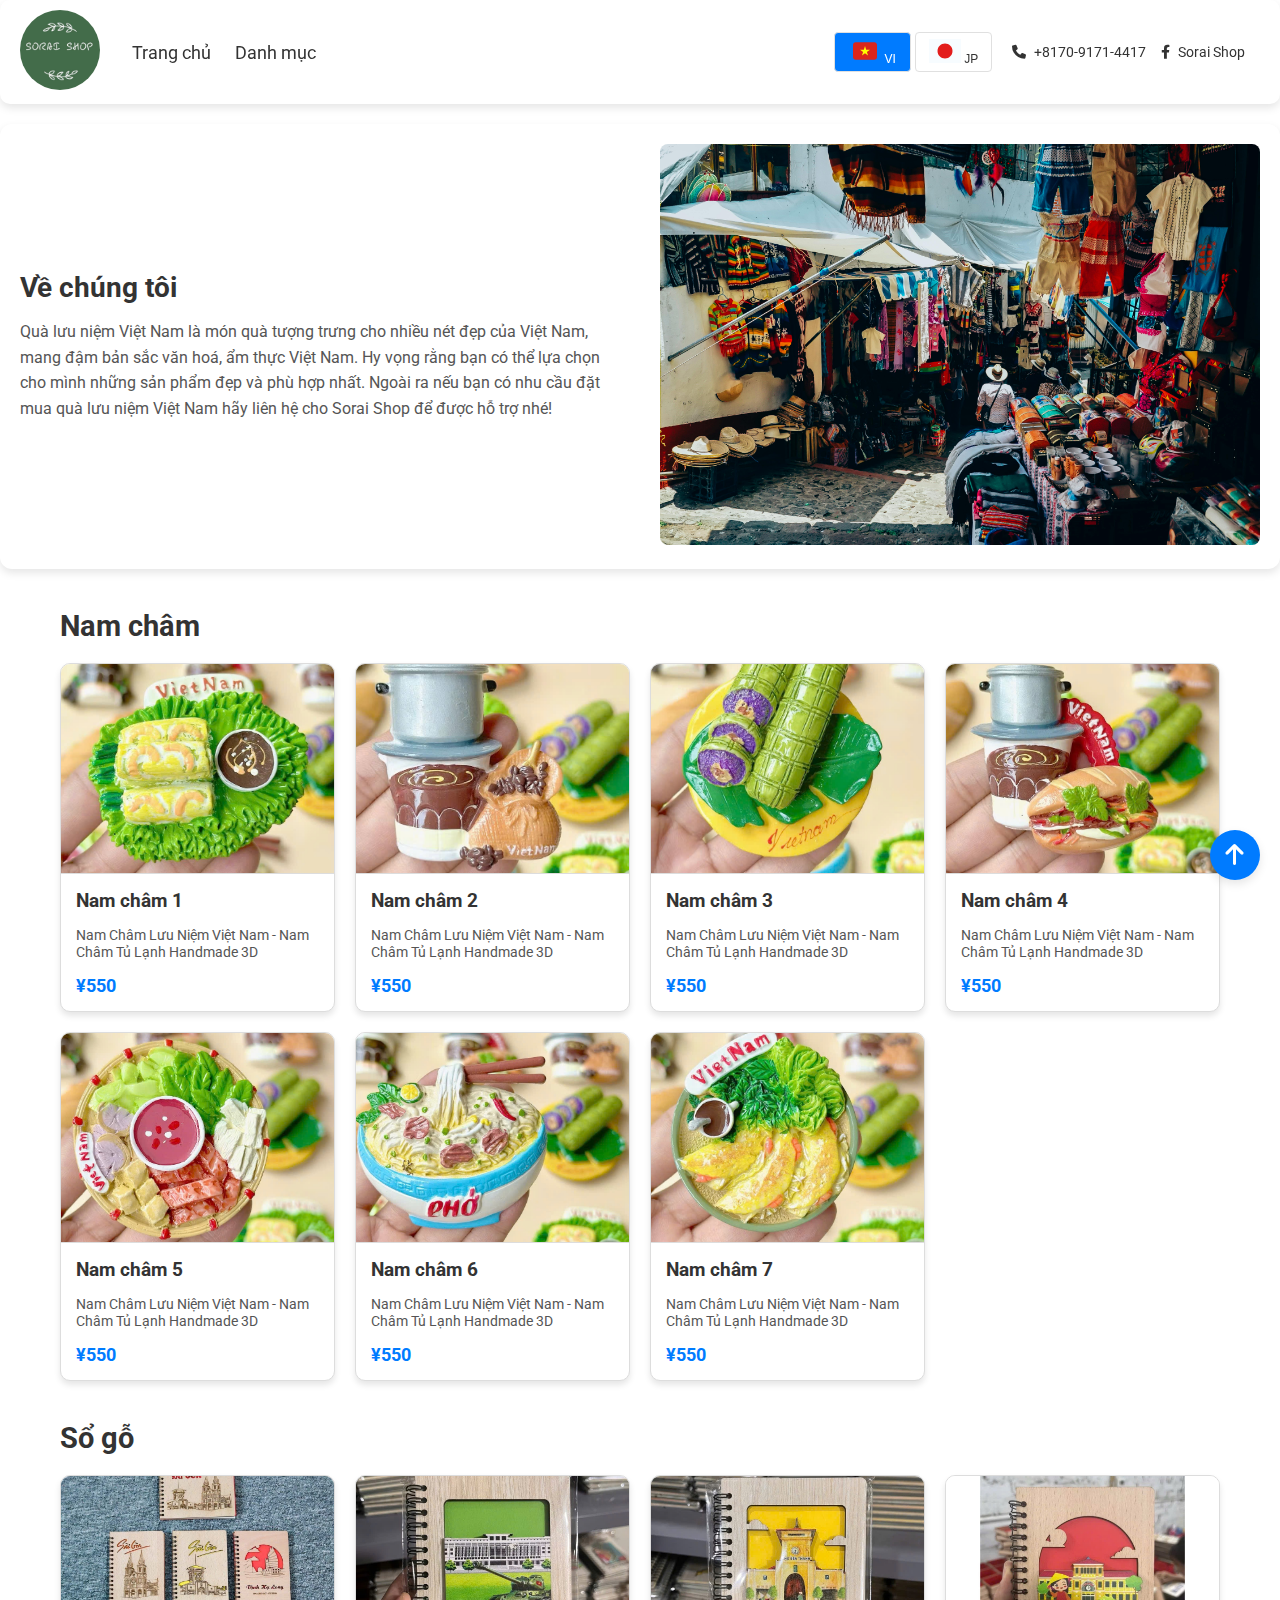
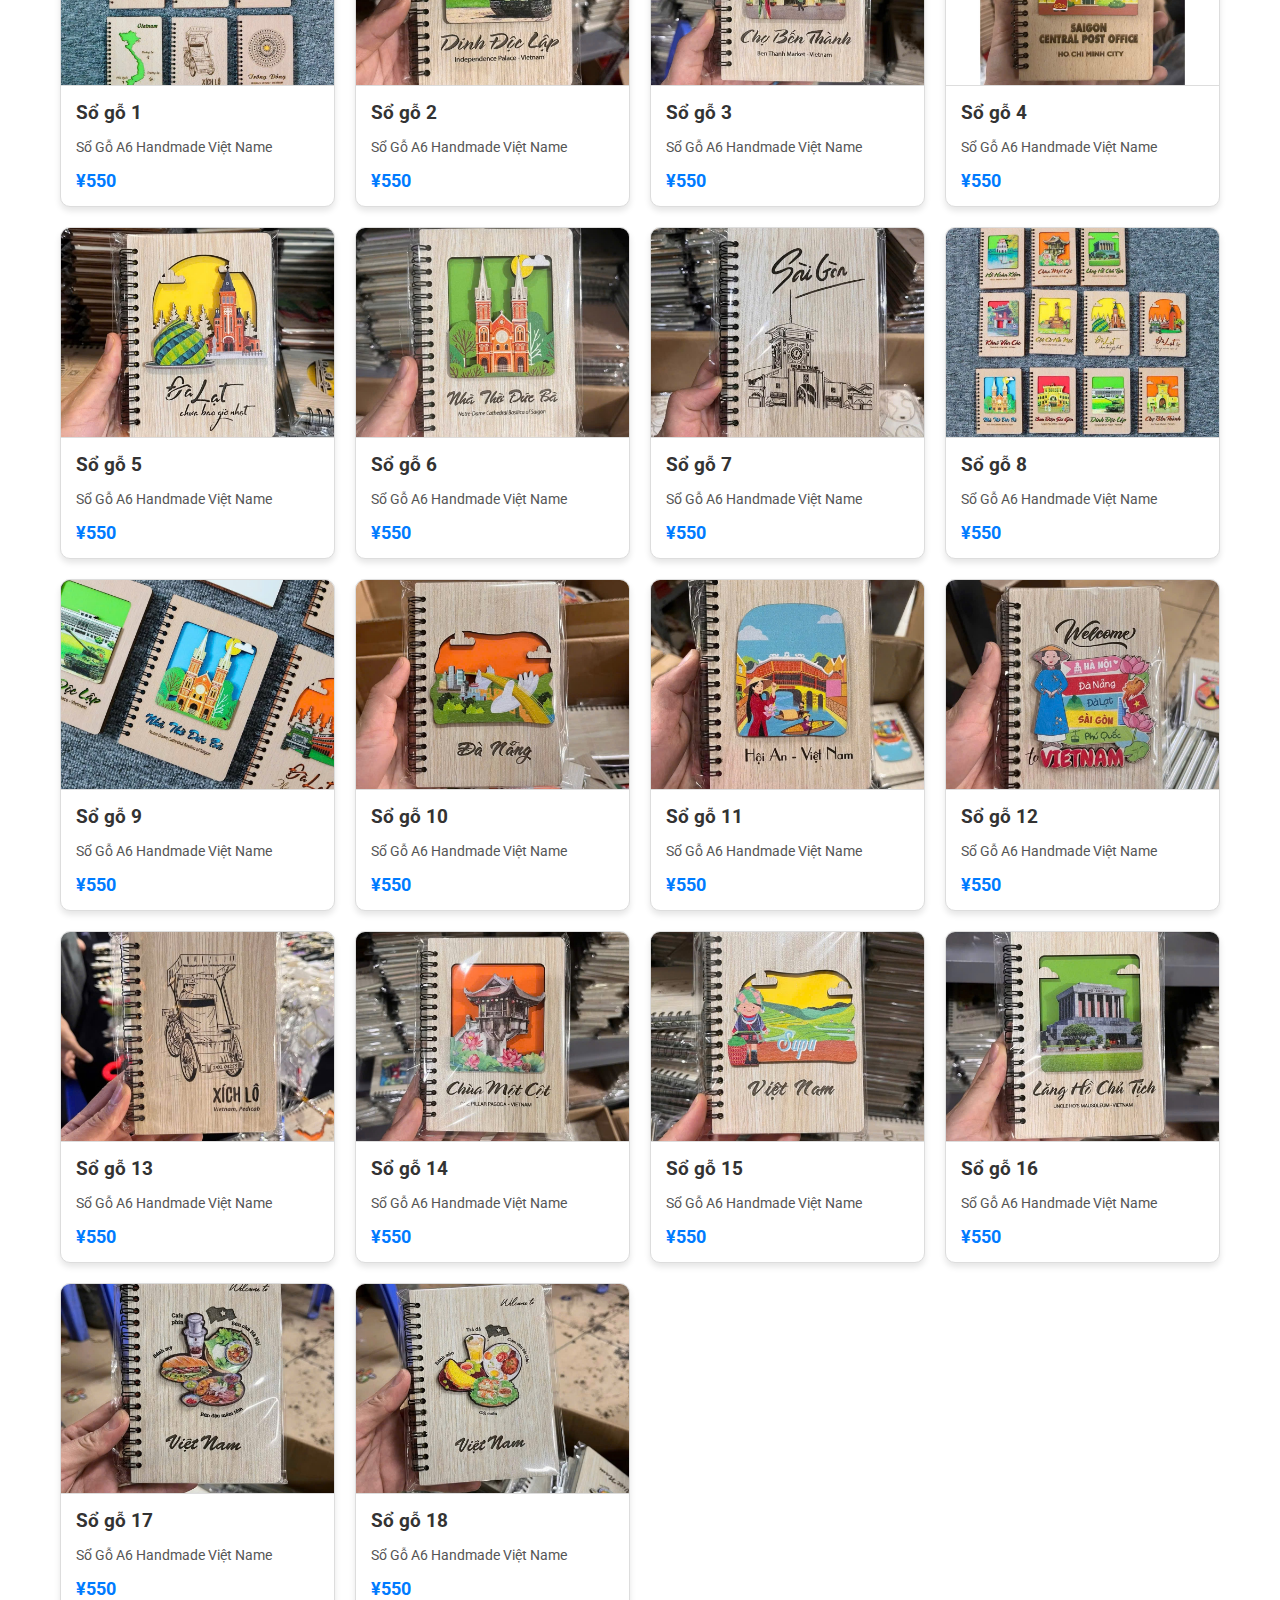
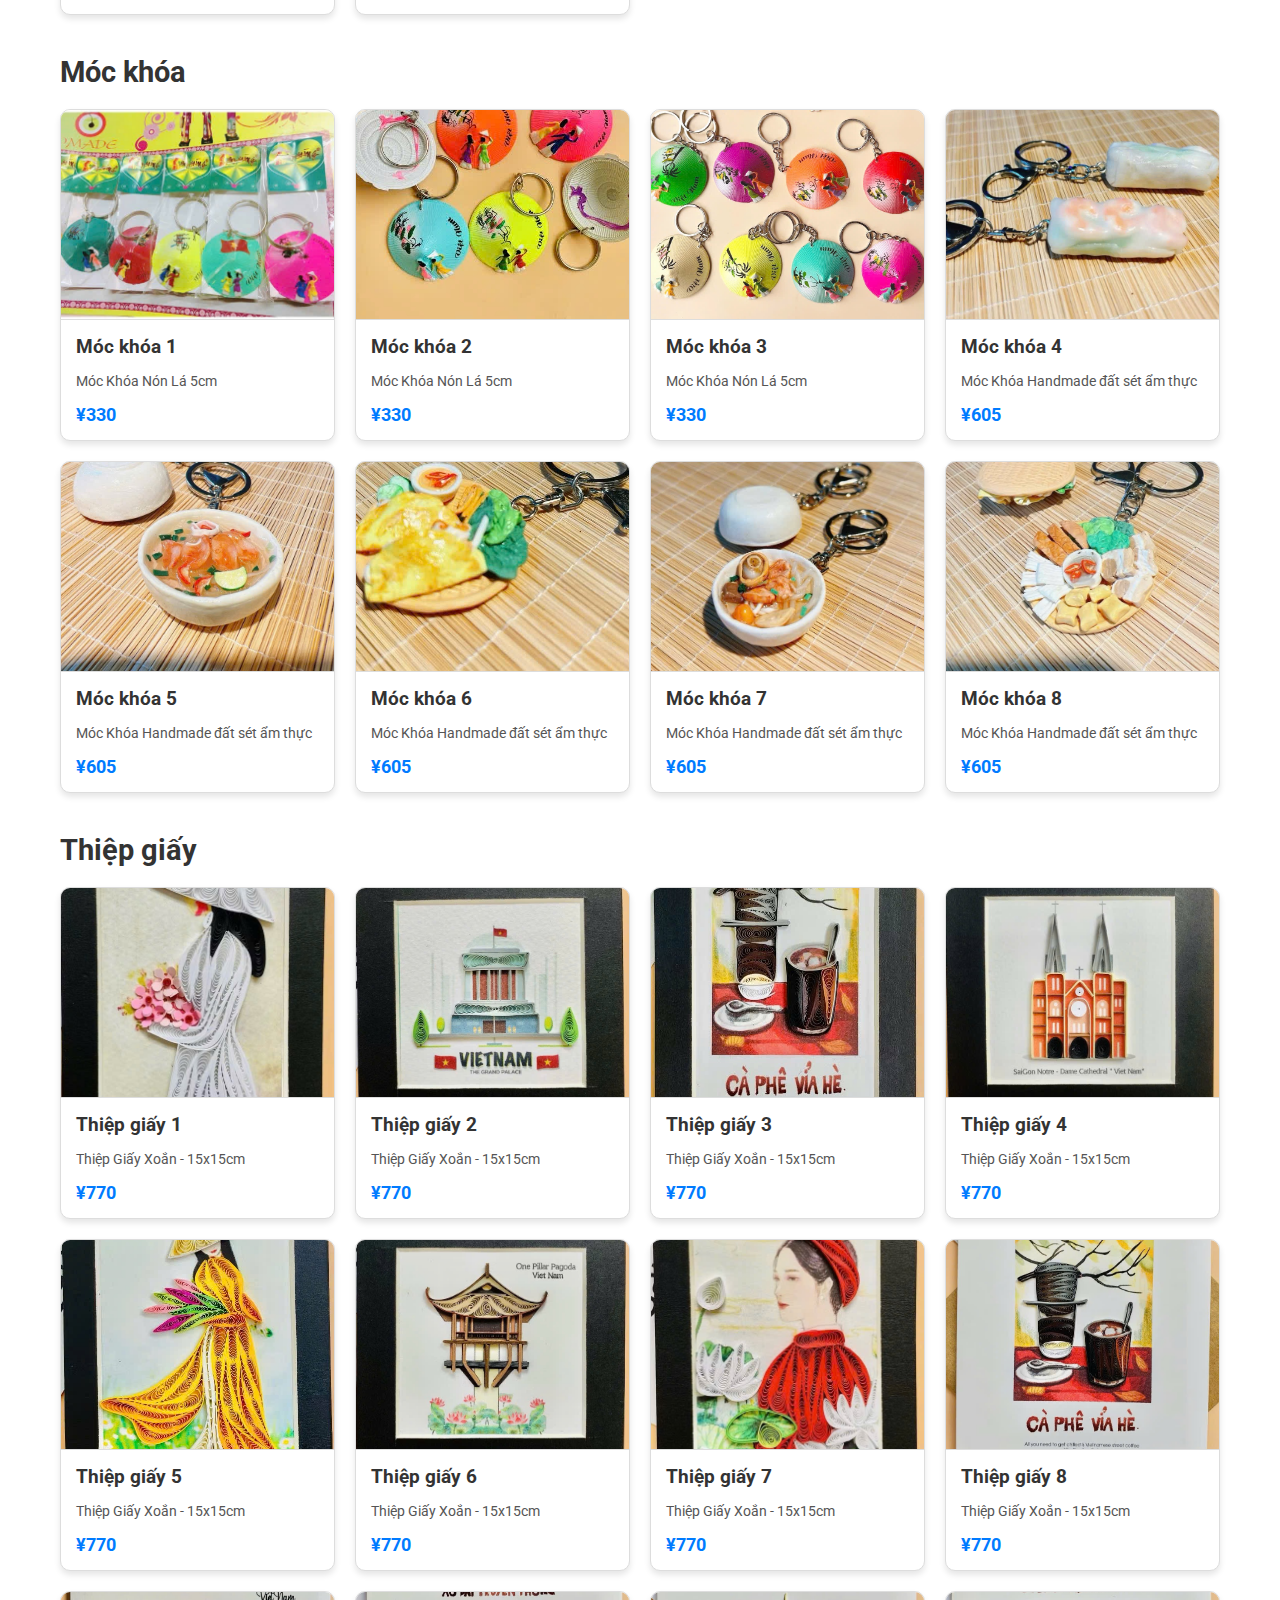
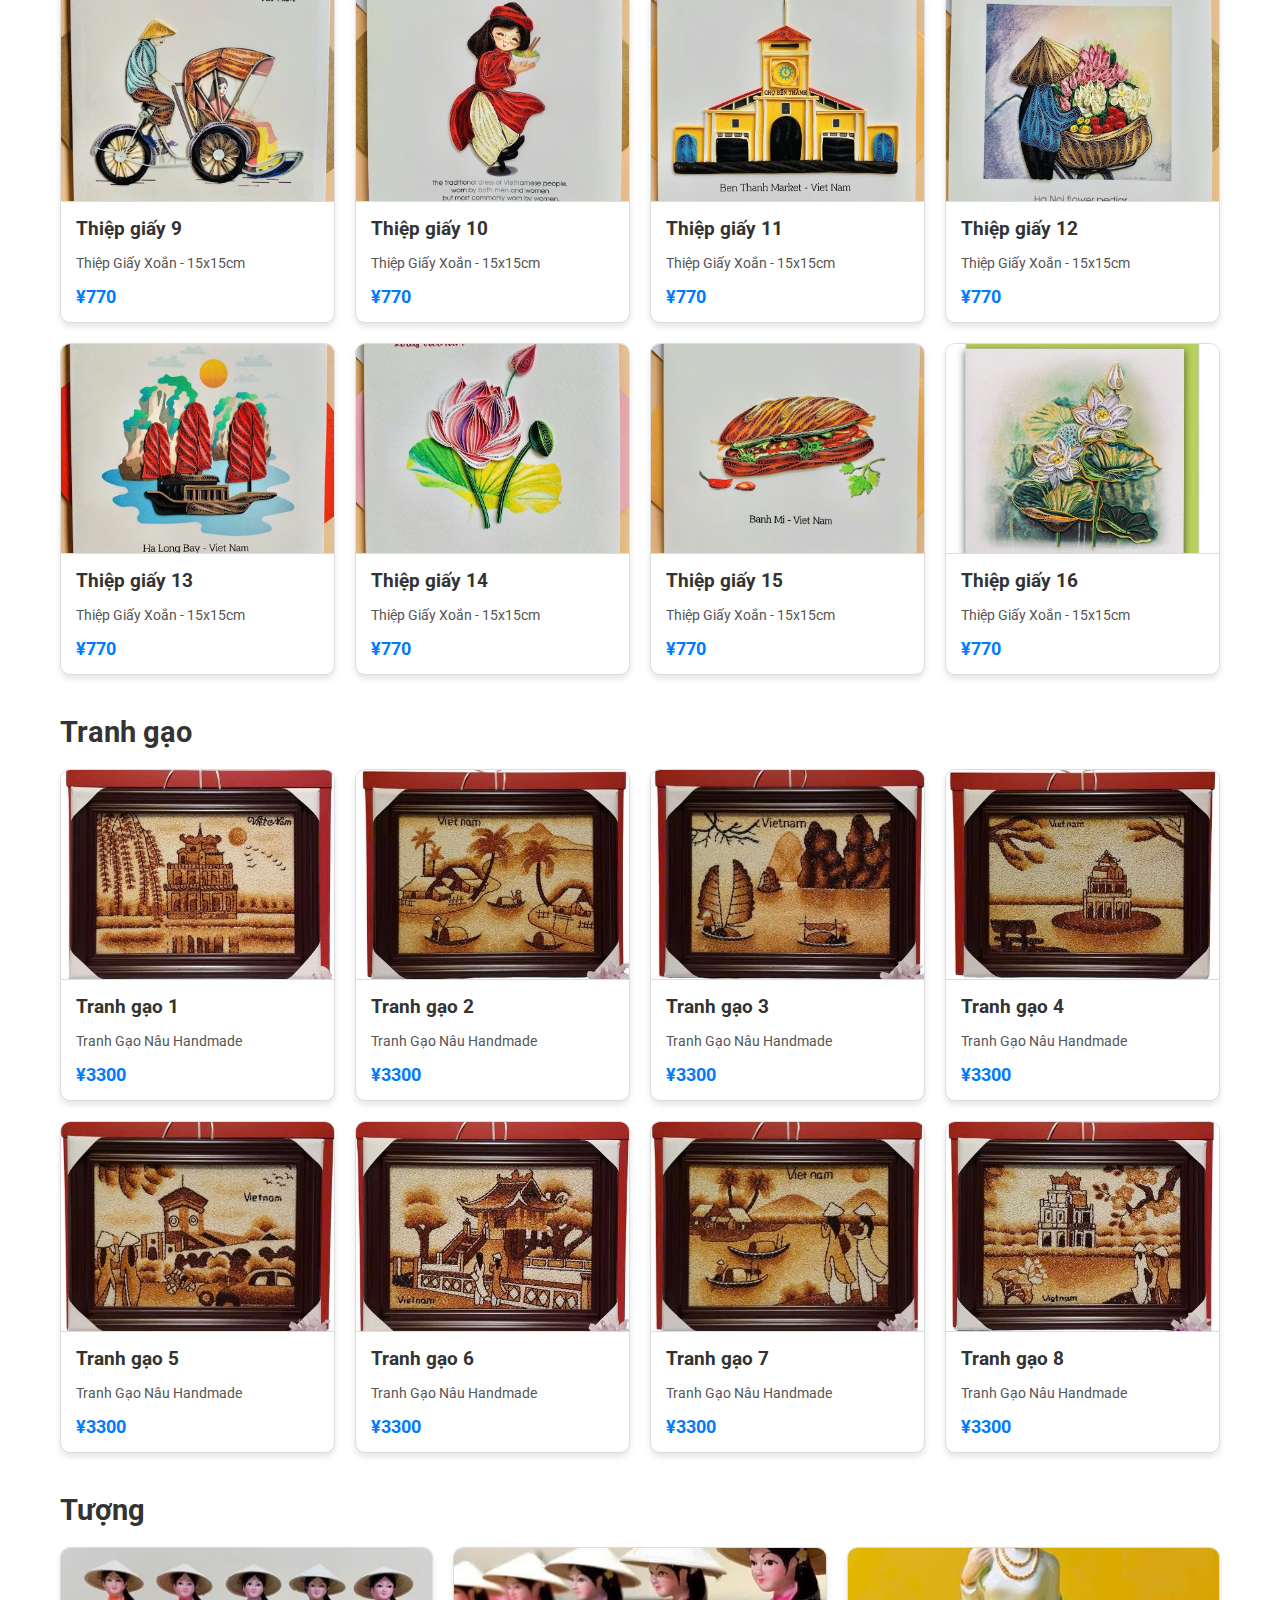
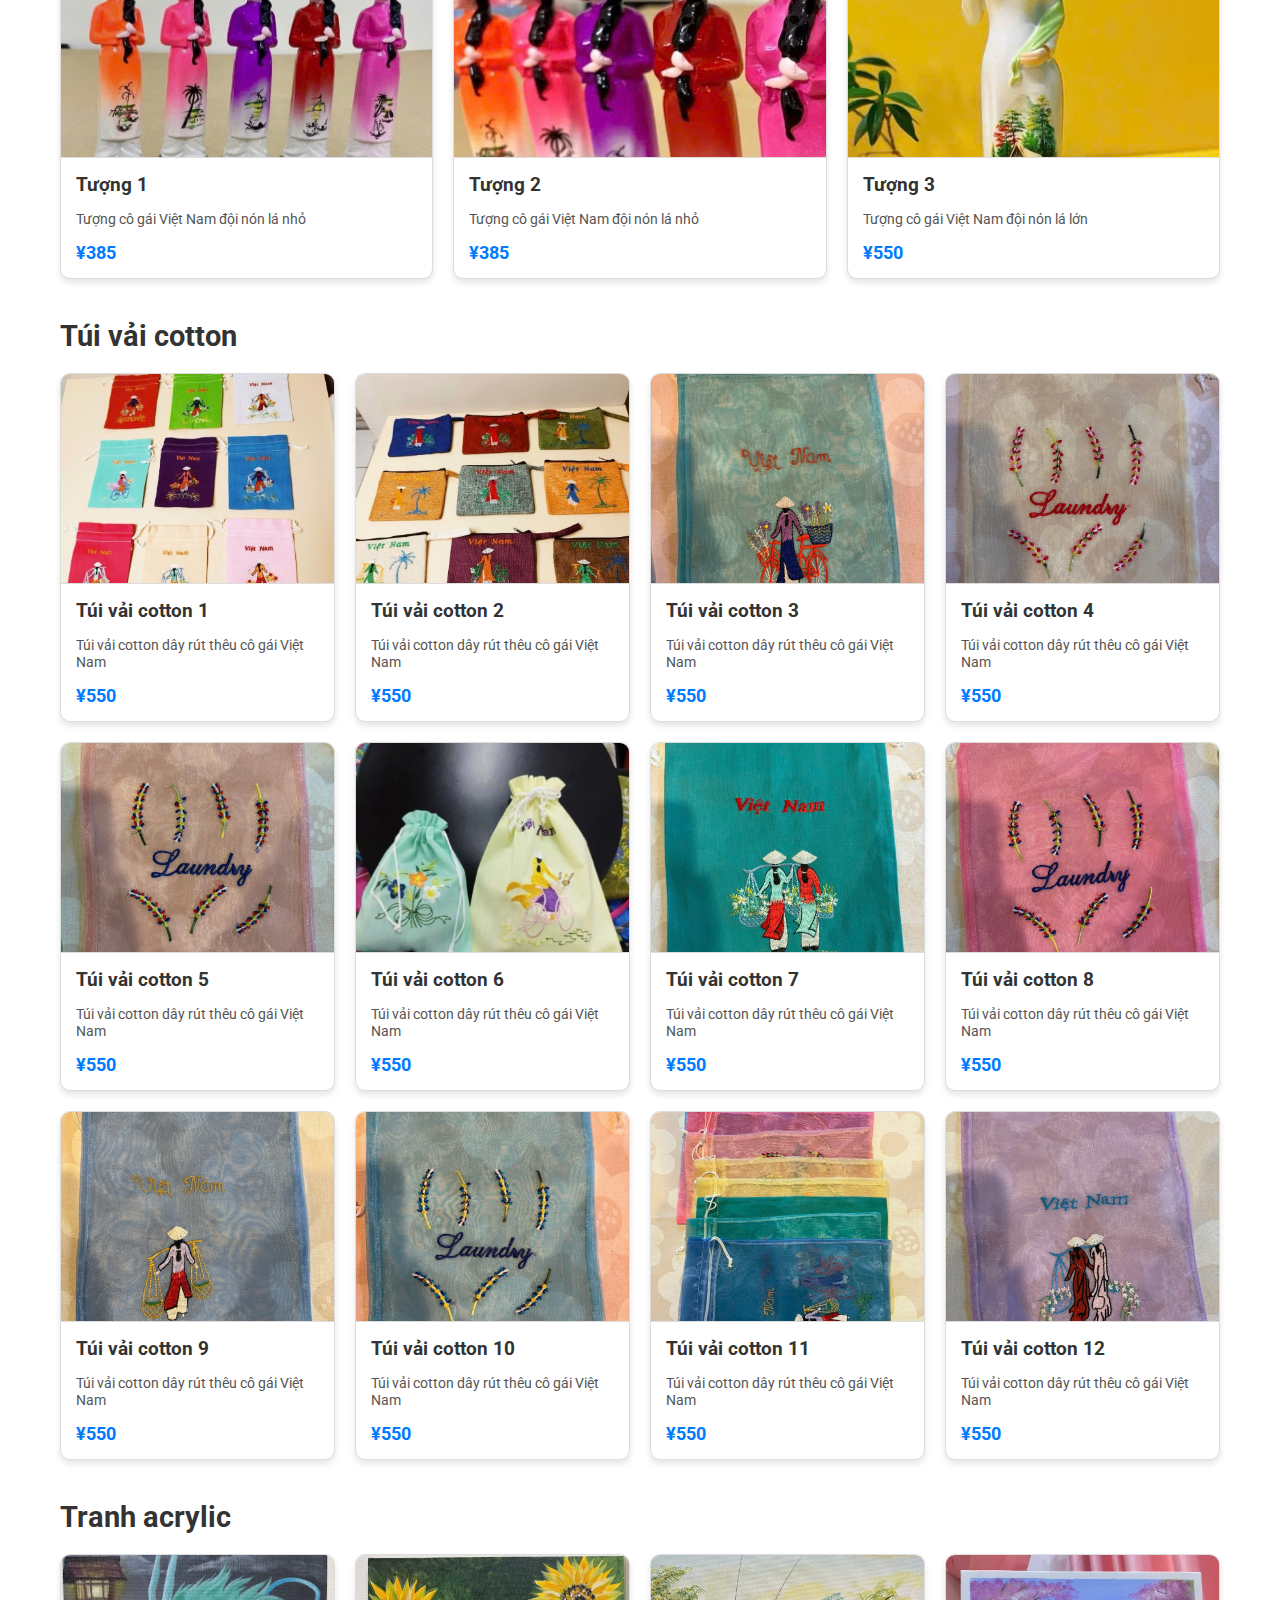
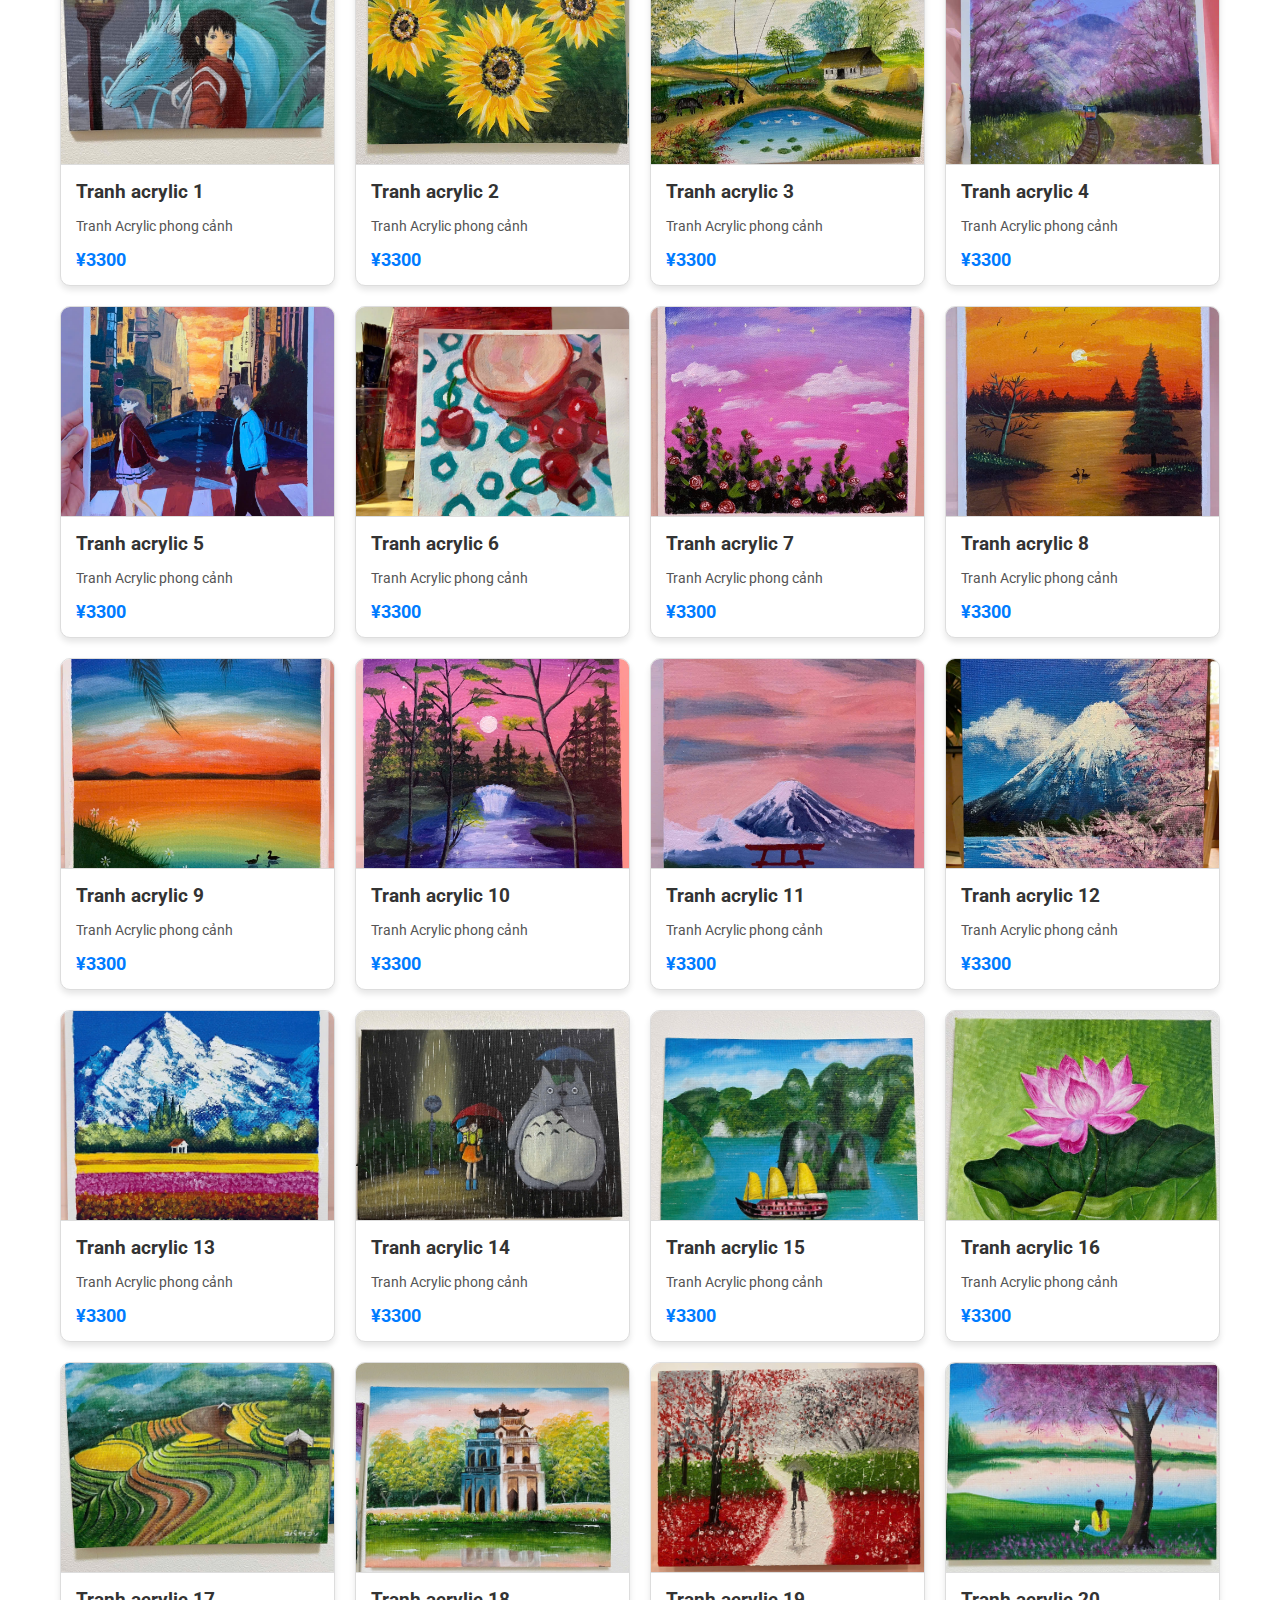
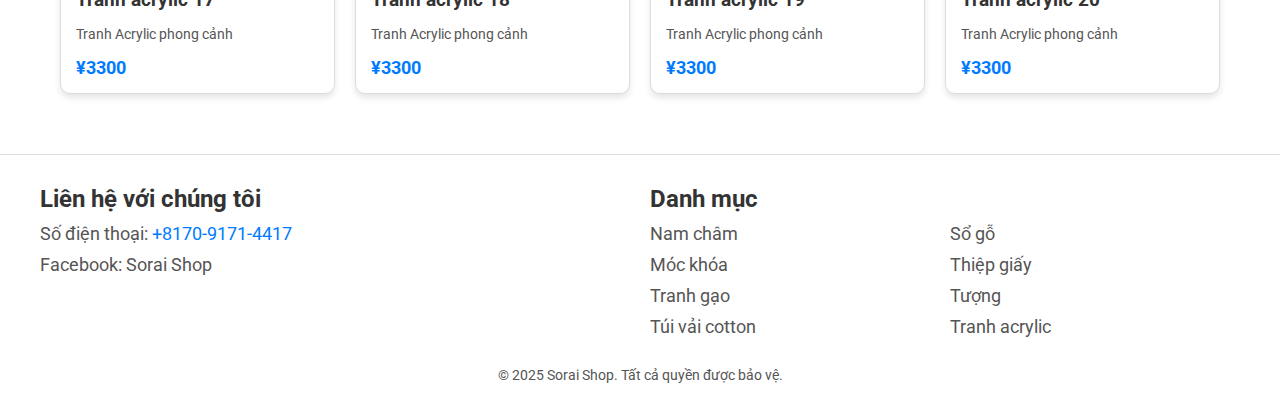
<file: index.html>
<!DOCTYPE html>
<html lang="en">
  <head>
    <!-- Required meta tags -->
    <meta charset="utf-8" />
    <meta
      name="viewport"
      content="width=device-width, initial-scale=1, shrink-to-fit=no"
    />
    <!-- Fav Icon -->
    <link rel="icon" href="images/logo.JPG" type="image/gif" sizes="16x16" />
    <!-- Google fonts -->
    <link
      href="https://fonts.googleapis.com/css2?family=Roboto:wght@400;700&display=swap"
      rel="stylesheet"
    />

    <!-- Bootstrap CSS -->
    <link
      rel="stylesheet"
      href="https://stackpath.bootstrapcdn.com/bootstrap/4.5.0/css/bootstrap.min.css"
      integrity="sha384-9aIt2nRpC12Uk9gS9baDl411NQApFmC26EwAOH8WgZl5MYYxFfc+NcPb1dKGj7Sk"
      crossorigin="anonymous"
    />
    <link
      rel="stylesheet"
      href="https://cdnjs.cloudflare.com/ajax/libs/font-awesome/6.0.0-beta3/css/all.min.css"
    />
    <!-- Main css -->
    <link rel="stylesheet" href="style.css" />
    <title>Sorai Shop - Đồ lưu niệm Việt Nam</title>
  </head>

  <body>
    <main class="container">
      <header class="header">
        <div class="header__content">
          <div class="header__logo">
            <img src="images/logo.JPG" alt="App Logo" />
          </div>

          <nav class="sidebar__nav">
            <ul class="sidebar__menu">
              <li>
                <a
                  href="/"
                  target="_self"
                  class="sidebar__link"
                  data-key="home"
                >
                  Home
                </a>
              </li>
              <li class="sidebar__dropdown">
                <a href="#" class="sidebar__link" data-key="categories">
                  Categories
                </a>
                <ul class="sidebar__dropdown-menu" id="categories-list"></ul>
              </li>
            </ul>
          </nav>

          <div class="header__actions">
            <div class="header__lang">
              <button class="header__lang-btn active" id="lang-vi">
                <img src="src/icons/vietnam.svg" alt="Vietnam Flag" />
                <span>VI</span>
              </button>
              <button class="header__lang-btn" id="lang-japan">
                <img src="src/icons/japan.svg" alt="Japan Flag" />
                <span>JP</span>
              </button>
            </div>

            <div class="header__contact">
              <a href="tel:+8170-9171-4417" class="header__phone">
                <i class="fas fa-phone"></i>
                <span class="header__phone-number">+8170-9171-4417</span>
              </a>
              <a href="#" class="header__facebook">
                <i class="fab fa-facebook-f"></i>
                <span class="header__facebook-text">Sorai Shop</span>
              </a>
            </div>
          </div>
        </div>
      </header>

      <div class="about-section">
        <div class="about-text" id="about-content"></div>
        <div class="about-image">
          <img src="images/about.JPG" alt="Quà lưu niệm Việt Nam" />
        </div>
      </div>

      <div id="productSections"></div>
      <div class="dialog-overlay" id="dialogOverlay">
        <div class="dialog" id="contactDialogContent"></div>
      </div>

      <button id="backToTopBtn" class="back-to-top">
        <i class="fas fa-arrow-up"></i>
      </button>

      <footer class="footer">
        <div class="footer-container">
          <div class="footer-contacts"></div>

          <div>
            <h4 class="footer-categories__title">Categories</h4>
            <ul class="footer-categories"></ul>
          </div>
        </div>

        <div class="footer-branding">
          &copy; 2025 Sorai Shop. All rights reserved.
        </div>
      </footer>
    </main>

    <script type="module" src="src/script.js"></script>
    <script type="module" src="src/back-to-top.js"></script>
    <script src="src/info-dialog.js"></script>

    <!-- jQuery first, then Popper.js, then Bootstrap JS -->
    <script
      src="https://code.jquery.com/jquery-3.5.1.slim.min.js"
      integrity="sha384-DfXdz2htPH0lsSSs5nCTpuj/zy4C+OGpamoFVy38MVBnE+IbbVYUew+OrCXaRkfj"
      crossorigin="anonymous"
    ></script>
    <script
      src="https://cdn.jsdelivr.net/npm/popper.js@1.16.0/dist/umd/popper.min.js"
      integrity="sha384-Q6E9RHvbIyZFJoft+2mJbHaEWldlvI9IOYy5n3zV9zzTtmI3UksdQRVvoxMfooAo"
      crossorigin="anonymous"
    ></script>
    <script
      src="https://stackpath.bootstrapcdn.com/bootstrap/4.5.0/js/bootstrap.min.js"
      integrity="sha384-OgVRvuATP1z7JjHLkuOU7Xw704+h835Lr+6QL9UvYjZE3Ipu6Tp75j7Bh/kR0JKI"
      crossorigin="anonymous"
    ></script>
  </body>
</html>
</file>
<file: style.css>
* {
  margin: 0;
  padding: 0;
  box-sizing: border-box;
}

:root {
  --primary-color: #4a90e2;
  --secondary-color: #f5a623;
  --text-color: #333;
  --background-color: #fff;
  --header-height: 60px;
}

body {
  font-family: "Roboto", sans-serif;
  font-size: large;
  background-color: #fff;
}

h1,
h2,
h3,
h4,
h5,
h6,
p {
  cursor: pointer;
}

/* Header Container */
/* Sticky White Header */
.header {
  background-color: #fff; /* White background */
  color: #333; /* Dark text for contrast */
  padding: 10px 20px;
  position: -webkit-sticky;
  position: sticky;
  top: 0;
  z-index: 1000;
  box-shadow: 0 4px 8px rgba(0, 0, 0, 0.1);
  transition: background-color 0.3s ease; /* Smooth transition on scroll */
  border-radius: 10px;
}

.header__content {
  display: flex;
  justify-content: space-between;
  align-items: center;
  flex-wrap: wrap;
}

/* Logo */
.header__logo img {
  max-height: 80px;
  border-radius: 50px;
}

/* Navigation */
.sidebar__nav {
  flex-grow: 1;
  margin-left: 20px;
}

.sidebar__menu {
  display: flex;
  list-style: none;
}

.sidebar__link {
  color: #333;
  text-decoration: none;
  padding: 8px 12px;
  border-radius: 10px;
  display: block;
}

.sidebar__link:hover {
  background-color: #f1f1f1;
}

/* Dropdown */
.sidebar__dropdown {
  position: relative;
}

.sidebar__dropdown-menu {
  display: none;
  position: absolute;
  top: 100%;
  left: 0;
  background-color: #f9f9f9;
  box-shadow: 0 2px 5px rgba(0, 0, 0, 0.1);
  list-style: none;
  width: 100px;
  padding: 0;
}

.sidebar__dropdown:hover .sidebar__dropdown-menu {
  display: block;
  border-radius: 5px;
}

.sidebar__dropdown-link {
  text-decoration: none;
  font-size: 1rem;
  display: block;
  padding: 0.4rem 0 0.4rem 0.5rem;
  border-radius: 4px;
  background-color: #f9f9f9;
  color: #333;
  transition: color 0.3s ease;
}

.sidebar__dropdown-link:hover {
  background-color: #f1f1f1;
}

/* Actions */
.header__actions {
  display: flex;
  align-items: center;
}

/* Actions */
.header__actions .header__lang-btn {
  font-size: 12px;
}

.header__lang {
  margin-right: 20px;
}

.header__lang-btn {
  background: #fff;
  border: 1px solid #e0e0e0;
  color: #333;
  padding: 0;
  cursor: pointer;
  font-size: 14px;
  border-radius: 4px;
  width: 77px;
  height: 40px;
}

.header__lang-btn:hover {
  background-color: #ccc;
}

.header__lang-btn.active {
  background-color: #007bff; /* Blue background for active button */
  color: #fff; /* White text for active button */
  border-radius: 4px; /* Optional: keep rounded corners */
}

.header__lang-btn img {
  width: 32px;
  height: 24px;
}

.header__contact {
  font-size: 14px;
  display: flex;
  align-items: center;
}

.header__phone,
.header__facebook {
  color: #333;
  text-decoration: none;
  margin-right: 15px;
  display: flex;
  align-items: center;
}

.header__phone i,
.header__facebook i {
  margin-right: 8px;
}

.header__phone:hover,
.header__facebook:hover {
  color: #777;
}

/* Mobile Styles */
@media (max-width: 768px) {
  .sidebar__nav {
    width: 20%;
  }

  .header__logo img {
    max-height: 50px !important;
  }

  .header__content {
    align-items: flex-start;
  }

  .header__actions {
    margin-top: 10px;
  }

  .header__menu-toggle {
    display: block;
    background: #e0e0e0;
    padding: 8px 12px;
    cursor: pointer;
  }

  .header__menu-toggle.active + .sidebar__nav {
    display: block;
  }

  .header__lang-btn {
    width: 40px;
    height: 40px;
  }
  .header__lang-btn span {
    display: none;
  }

  .header__lang-btn img {
    width: 24px;
    height: 18px;
  }
}

/* For smaller mobile screens */
@media (max-width: 480px) {
  .header__logo img {
    max-height: 25px;
  }

  .header__actions {
    margin-top: 10px;
  }

  .header__contact {
    font-size: small;
    margin-top: 10px;
  }
  .container {
    padding-left: 0;
    padding-right: 0;
  }
}
/* Header End */

/* Container for the product sections */
#productSections {
  padding: 20px;
  max-width: 1200px;
  margin: 0 auto;
}

#productSections h1 {
  font-size: 1.8rem;
  margin-bottom: 20px;
  color: #333;
}

.products {
  display: grid;
  grid-template-columns: repeat(auto-fit, minmax(250px, 1fr));
  gap: 20px;
  margin-bottom: 40px;
}

.product {
  background-color: #fff;
  border: 1px solid #ddd;
  border-radius: 10px;
  overflow: hidden;
  box-shadow: 0 4px 6px rgba(0, 0, 0, 0.1);
  transition: transform 0.3s, box-shadow 0.3s;
}

.product:hover {
  transform: translateY(-5px);
  box-shadow: 0 8px 12px rgba(0, 0, 0, 0.15);
}

.product img {
  width: 100%;
  height: 210px; /* Fixed height for uniform size */
  object-fit: cover; /* Maintain aspect ratio while filling the container */
  display: block;
  border-bottom: 1px solid #ddd;
}

.product h3 {
  font-size: 1.2rem;
  margin: 15px;
  color: #333;
}

.product p {
  margin: 15px;
  font-size: 0.9rem;
  color: #555;
}

.product h4 {
  margin: 15px;
  font-size: 1.1rem;
  color: #007bff;
  font-weight: bold;
}

/* Responsive Breakpoints */
@media (max-width: 768px) {
  #productSections h1 {
    font-size: 1.5rem;
  }

  .products {
    grid-template-columns: repeat(3, 1fr) !important;
  }

  .product h3 {
    font-size: 1rem;
  }

  .product p {
    font-size: 0.85rem;
  }

  .product h4 {
    font-size: 1rem;
  }
}

@media (max-width: 480px) {
  #productSections {
    padding: 10px;
  }

  .products {
    grid-template-columns: repeat(2, 1fr) !important;
    gap: 10px;
  }

  .product {
    margin-bottom: 10px;
    padding: 10px;
  }

  .product img {
    height: 150px;
    object-fit: cover;
  }

  .product h3,
  .product p,
  .product h4 {
    margin: 10px; /* Reduce margin for text */
  }
}

/* End  */

/* Nav animation */
@-webkit-keyframes fill {
  0% {
    width: 0%;
    height: 1px;
  }
  50% {
    width: 100%;
    height: 1px;
  }
  100% {
    width: 100%;
    height: 100%;
    background: #333;
  }
}

/* Responsive Breakpoints */
@media (max-width: 768px) {
  #productSections h1 {
    font-size: 1.5rem;
  }

  .products {
    grid-template-columns: repeat(auto-fit, minmax(200px, 1fr));
  }

  .product h3 {
    font-size: 1rem;
  }

  .product p {
    font-size: 0.85rem;
  }

  .product h4 {
    font-size: 1rem;
  }

  div {
    font-size: medium;
  }
}

@media (max-width: 480px) {
  #productSections {
    padding: 10px;
  }

  .products {
    grid-template-columns: 1fr;
  }

  .product {
    margin-bottom: 20px;
  }
}

/* Footer Container */
.footer {
  padding: 30px;
  border-top: 1px solid #ddd;
}

.footer-container {
  display: grid;
  grid-template-columns: repeat(auto-fit, minmax(250px, 1fr));
  gap: 20px;
  max-width: 1200px;
  margin: 0 auto;
}

/* Contact Information */
.footer h4 {
  font-size: 1.5rem;
  font-weight: bold;
  color: #333;
  margin-bottom: 10px;
}

.footer p {
  margin: 10px 0;
  color: #555;
}

.footer a {
  color: #007bff;
  text-decoration: none;
}

.footer a:hover {
  text-decoration: underline;
}

/* Categories Section */
.footer-categories {
  display: grid;
  grid-template-columns: repeat(2, 1fr);
  list-style: none;
  padding: 0;
  gap: 10px;
  margin: 10px 0;
}

.footer-categories li a {
  color: #555;
  text-decoration: none;
}

.footer-categories li a:hover {
  text-decoration: underline;
}

/* Footer Branding */
.footer-branding {
  text-align: center;
  margin-top: 20px;
  font-size: 0.9rem;
  color: #555;
}

.back-to-top {
  position: fixed;
  bottom: 20px;
  right: 20px;
  display: none;
  background-color: #007bff;
  color: white;
  border: none;
  border-radius: 50%;
  width: 50px;
  height: 50px;
  font-size: 24px;
  cursor: pointer;
  display: flex;
  align-items: center;
  justify-content: center;
  box-shadow: 0 4px 10px rgba(0, 0, 0, 0.1);
  transition: all 0.3s ease;
  z-index: 1000;
}

/* Hover effect */
.back-to-top:hover {
  background-color: #0056b3;
  transform: translateY(-5px);
  box-shadow: 0 6px 15px rgba(0, 0, 0, 0.2);
}

/* Active effect when button is clicked */
.back-to-top:active {
  transform: translateY(1px);
}

/* Responsive Styles */
@media (max-width: 600px) {
  .back-to-top {
    width: 40px;
    height: 40px;
    font-size: 18px;
  }
}

@media (max-width: 400px) {
  .back-to-top {
    width: 35px;
    height: 35px;
    font-size: 16px;
  }
}

.about-section {
  display: flex;
  align-items: center;
  justify-content: center;
  background-color: #fff;
  margin: 20px auto;
  box-shadow: 0 4px 8px rgba(0, 0, 0, 0.1);
  border-radius: 12px;
}

.about-text {
  flex: 1;
  padding: 20px;
}

.about-text h2 {
  font-size: 28px;
  color: #333;
  margin-bottom: 15px;
}

.about-text p {
  font-size: 16px;
  line-height: 1.6;
  color: #555;
}

.about-image {
  flex: 1;
  padding: 20px;
}

.about-image img {
  width: 100%;
  height: auto;
  border-radius: 8px;
}

@media (max-width: 768px) {
  .about-section {
    flex-direction: column;
    padding: 20px;
  }

  .about-text,
  .about-image {
    padding: 10px;
  }
}

/* Dialog */
.dialog-overlay {
  visibility: hidden;
  position: fixed;
  top: 0;
  left: 0;
  width: 100%;
  height: 100%;
  background: rgba(0, 0, 0, 0.5);
  display: flex;
  justify-content: center;
  align-items: center;
}

.dialog {
  background: #fff;
  padding: 20px;
  border-radius: 10px;
  box-shadow: 0 4px 8px rgba(0, 0, 0, 0.1);
  max-width: 300px;
  text-align: center;
}

.close-btn {
  background: #e74c3c;
  color: white;
  border: none;
  padding: 10px 15px;
  border-radius: 5px;
  cursor: pointer;
  margin-top: 15px;
}
</file>
